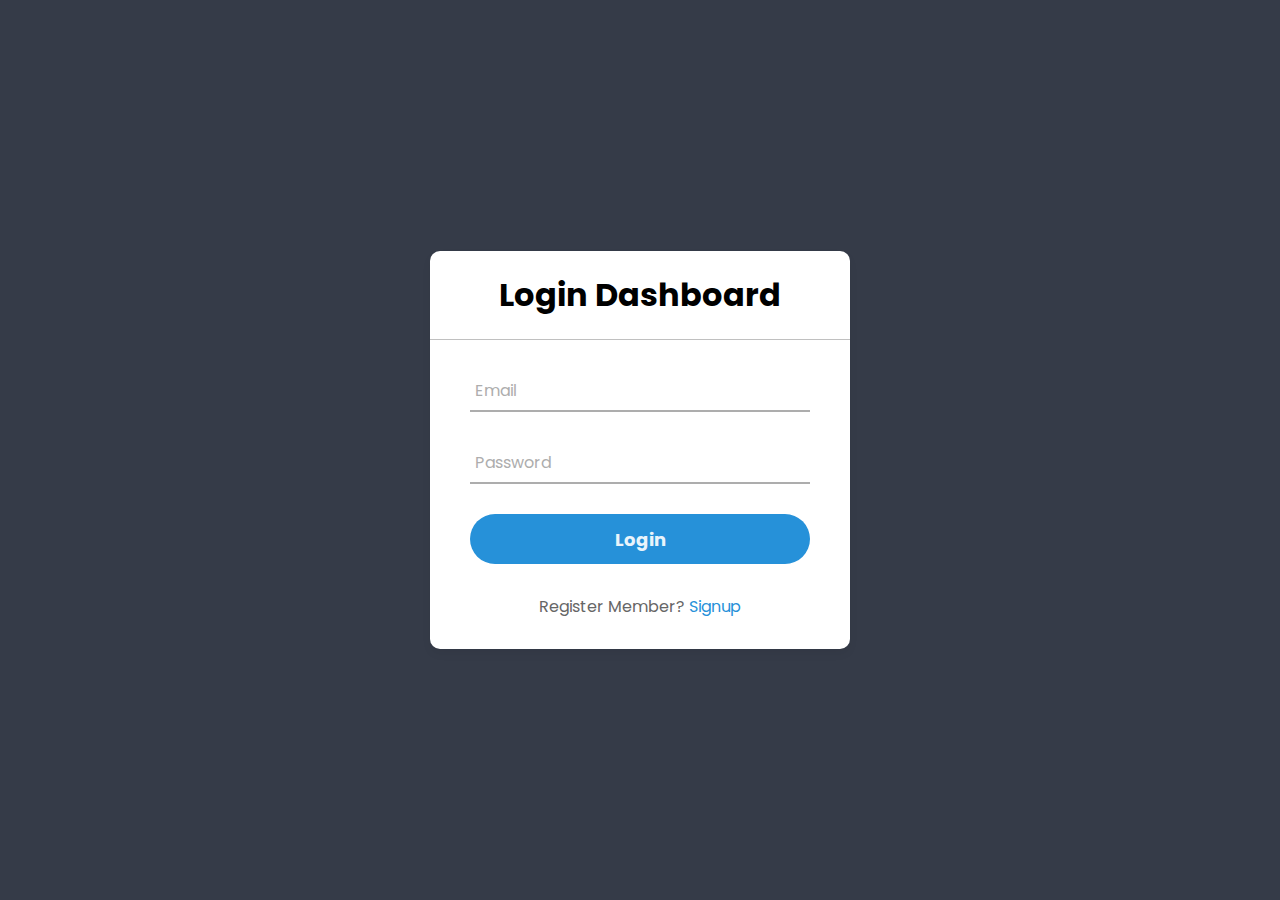
<file: index.html>
<!DOCTYPE html>
<link rel="icon" href="img/logo.png" />
<html lang="en" dir="ltr">
  <head>
    <meta charset="utf-8" />
    <title>Login</title>
    <link rel="stylesheet" href="./css/login.css" />
  </head>

  <body>
    <div class="center">
      <h1>Login Dashboard</h1>
      <form action="login.php" method="POST">
        <div class="txt_field">
          <input type="email" name="email" required />
          <span></span>
          <label>Email</label>
        </div>
        <div class="txt_field">
          <input type="password" name="password" required />
          <span></span>
          <label>Password</label>
        </div>

        <a href="home.php" style="text-decoration: none">
          <button type="submit" name="login" class="button">Login</button>
        </a>

        <div class="signup_link">
          Register Member? <a href="register.html">Signup</a>
        </div>
      </form>
    </div>
  </body>
</html>
</file>
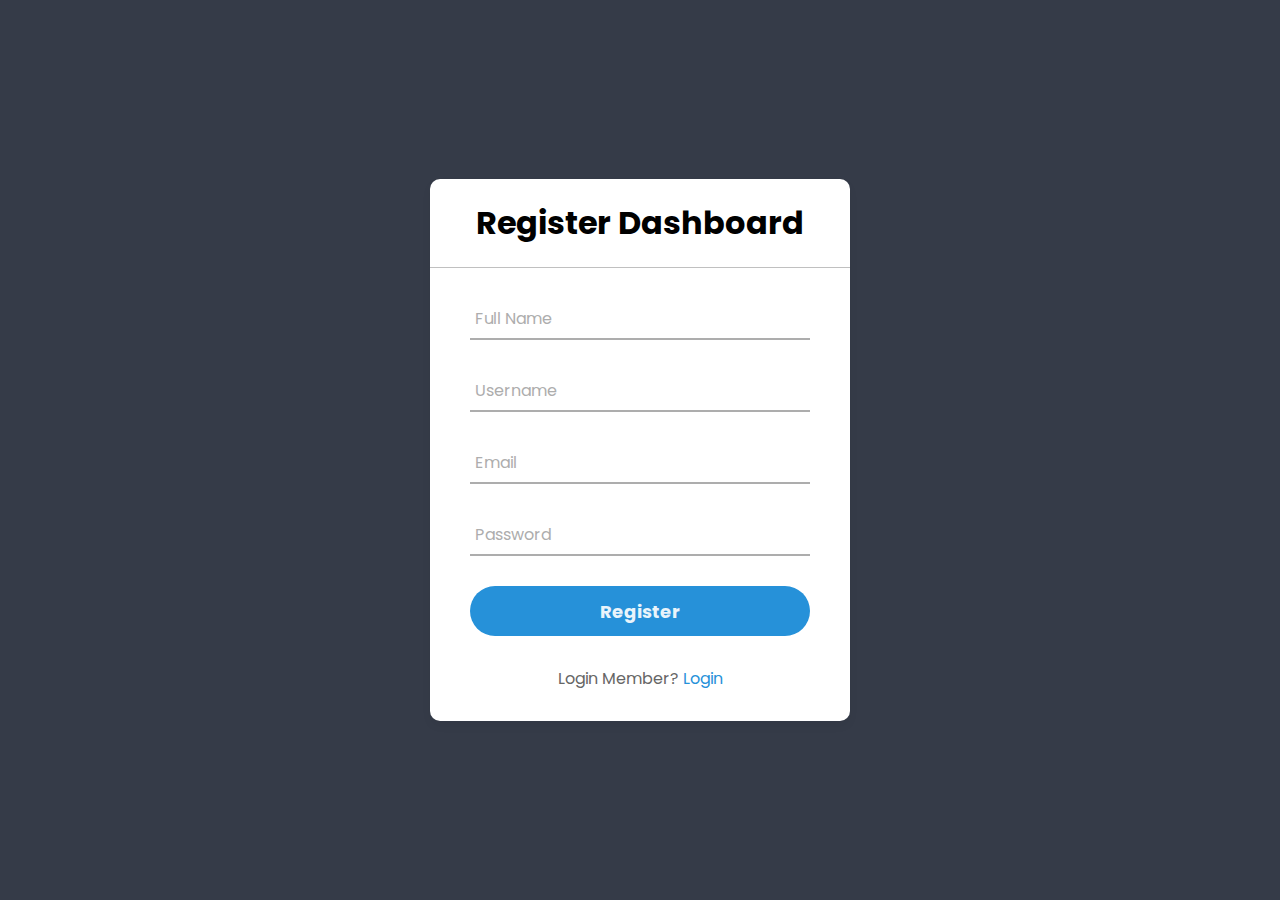
<file: register.html>
<!DOCTYPE html>
<link rel="icon" href="img/logo.png" />
<html lang="en" dir="ltr">
  <head>
    <meta charset="utf-8" />
    <title>SignUp</title>
    <link rel="stylesheet" href="./css/login.css" />
  </head>

  <body>
    <div class="center">
      <h1>Register Dashboard</h1>
      <form action="register.php" method="post">
        <div class="txt_field">
          <input type="text" name="fullname" required />
          <span></span>
          <label>Full Name</label>
        </div>
        <div class="txt_field">
          <input type="text" name="username" required />
          <span></span>
          <label>Username</label>
        </div>
        <div class="txt_field">
          <input type="email" name="email" required />
          <span></span>
          <label>Email</label>
        </div>
        <div class="txt_field">
          <input type="password" name="password" required />
          <span></span>
          <label>Password</label>
        </div>
        <a href="index.html" style="text-decoration: none">
          <button type="submit" name="register" class="button">Register</button>
        </a>

        <div class="signup_link">
          Login Member? <a href="index.html">Login</a>
        </div>
      </form>
    </div>
  </body>
</html>
</file>
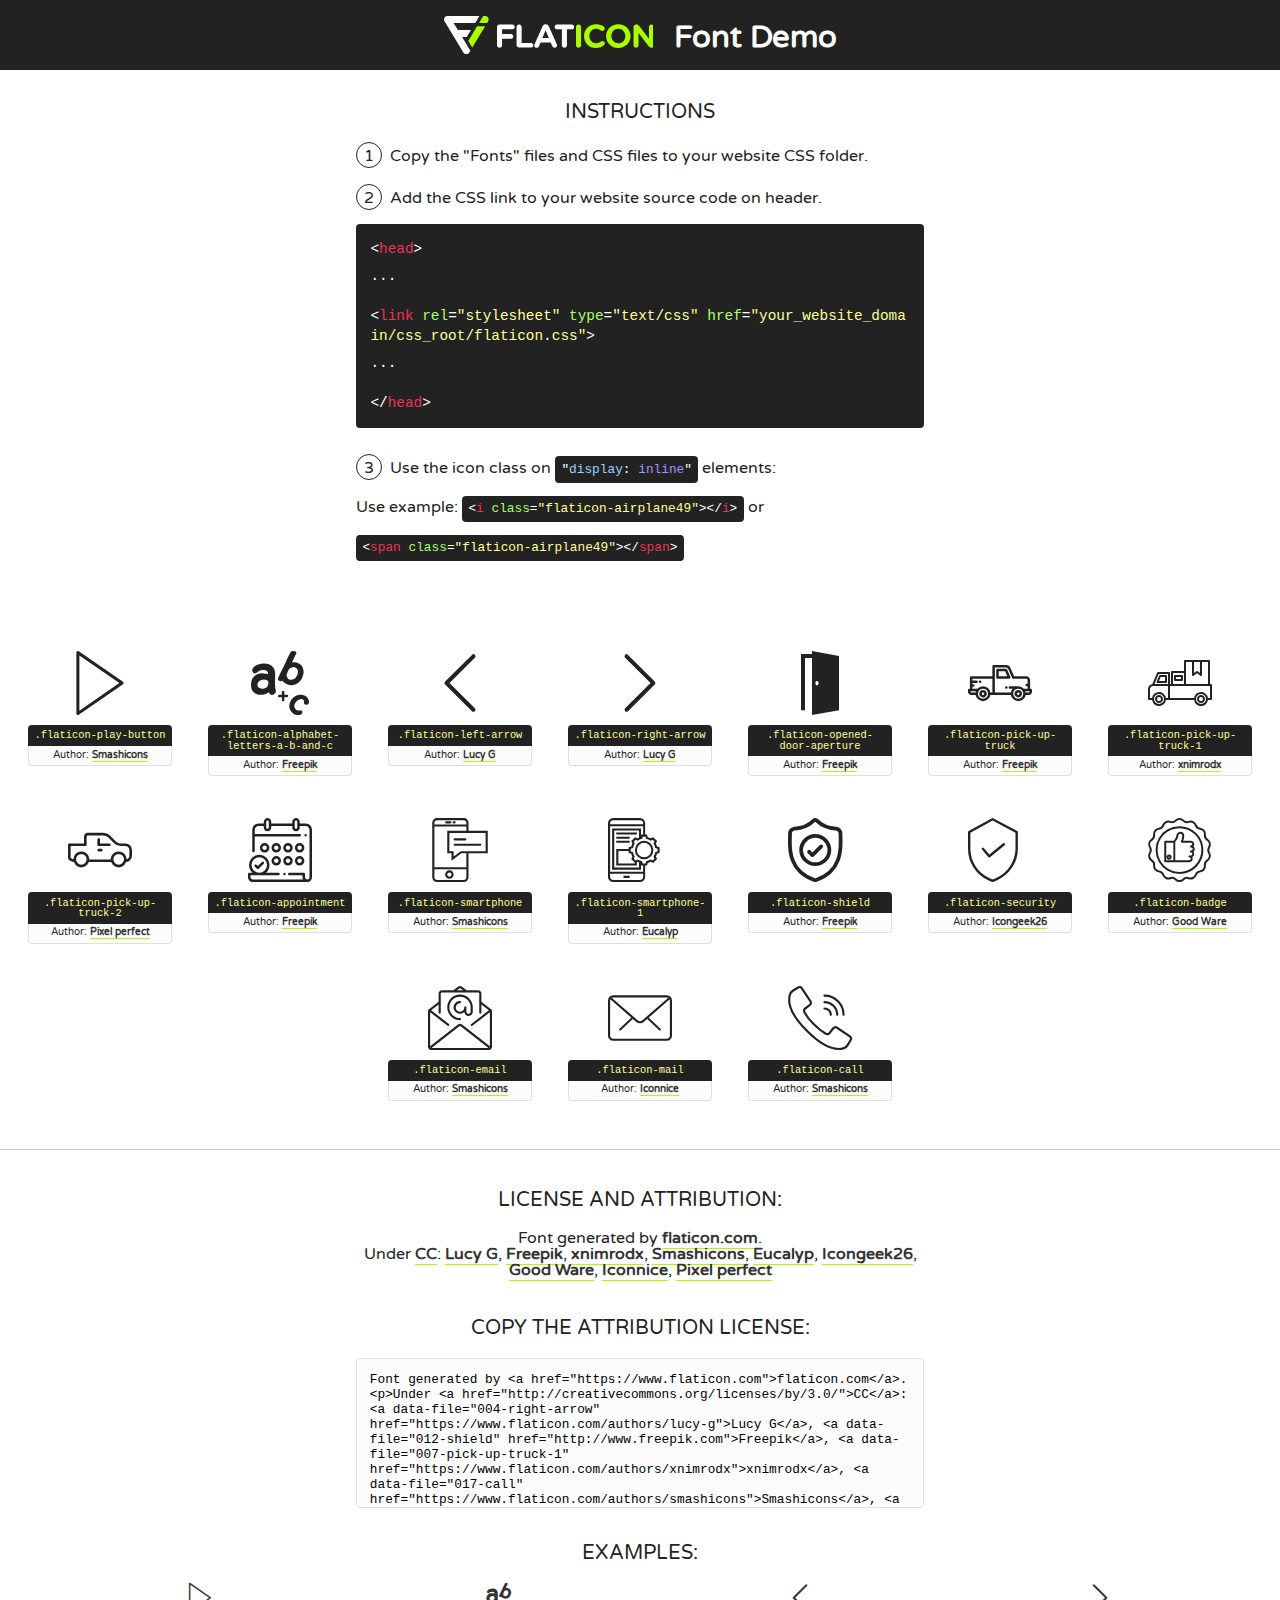
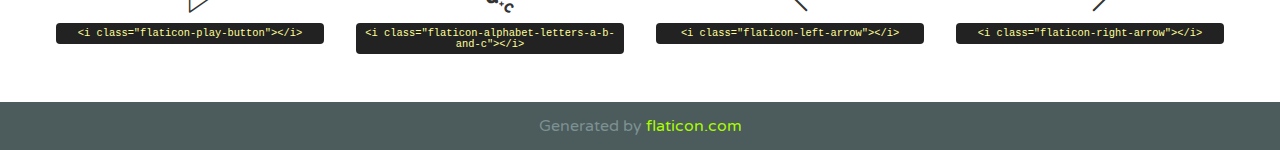
<file: font/flaticon.html>
<!DOCTYPE html>
<!--
  Flaticon icon font: Flaticon
  Creation date: 10/05/2019 07:39
-->
<html>
<!DOCTYPE html>
<html>

<head>
    <title>Flaticon WebFont</title>
    <link href="http://fonts.googleapis.com/css?family=Varela+Round" rel="stylesheet" type="text/css" />
    <link rel="stylesheet" type="text/css" href="flaticon.css">
    <meta charset="UTF-8">
    <style>
    html, body, div, span, applet, object, iframe,
    h1, h2, h3, h4, h5, h6, p, blockquote, pre,
    a, abbr, acronym, address, big, cite, code,
    del, dfn, em, img, ins, kbd, q, s, samp,
    small, strike, strong, sub, sup, tt, var,
    b, u, i, center,
    dl, dt, dd, ol, ul, li,
    fieldset, form, label, legend,
    table, caption, tbody, tfoot, thead, tr, th, td,
    article, aside, canvas, details, embed, 
    figure, figcaption, footer, header, hgroup, 
    menu, nav, output, ruby, section, summary,
    time, mark, audio, video {
        margin: 0;
        padding: 0;
        border: 0;
        font-size: 100%;
        font: inherit;
        vertical-align: baseline;
    }
    /* HTML5 display-role reset for older browsers */
    article, aside, details, figcaption, figure, 
    footer, header, hgroup, menu, nav, section {
        display: block;
    }
    body {
        line-height: 1;
    }
    ol, ul {
        list-style: none;
    }
    blockquote, q {
        quotes: none;
    }
    blockquote:before, blockquote:after,
    q:before, q:after {
        content: '';
        content: none;
    }
    table {
        border-collapse: collapse;
        border-spacing: 0;
    }
    body {
        font-family: 'Varela Round', Helvetica, Arial, sans-serif;
        font-size: 16px;
        color: #222;
    }
    a {
        color: #333;
        border-bottom: 1px solid #a9fd00;
        font-weight: bold;
        text-decoration: none;
    }
    * {
        -moz-box-sizing: border-box;
        -webkit-box-sizing: border-box;
        box-sizing: border-box;
        margin: 0;
        padding: 0;
    }
    [class^="flaticon-"]:before, [class*=" flaticon-"]:before, [class^="flaticon-"]:after, [class*=" flaticon-"]:after {
        font-family: Flaticon;
        font-size: 30px;
        font-style: normal;
        margin-left: 20px;
        color: #333;
    }
    .wrapper {
        max-width: 600px;
        margin: auto;
        padding: 0 1em;
    }
    .title {
        font-size: 1.25em;
        text-align: center;
        margin-bottom: 1em;
        text-transform: uppercase;
    }
    header {
        text-align: center;
        background-color: #222;
        color: #fff;
        padding: 1em;
    }
    header .logo {
        width: 210px;
        height: 38px;
        display: inline-block;
        vertical-align: middle;
        margin-right: 1em;
        border: none;
    }
    header strong {
        font-size: 1.95em;
        font-weight: bold;
        vertical-align: middle;
        margin-top: 5px;
        display: inline-block;
    }
    .demo {
        margin: 2em auto;
        line-height: 1.25em;
    }
    .demo ul li {
        margin-bottom: 1em;
    }
    .demo ul li .num {
        color: #222;
        border-radius: 20px;
        display: inline-block;
        width: 26px;
        padding: 3px;
        height: 26px;
        text-align: center;
        margin-right: 0.5em;
        border: 1px solid #222;
    }
    .demo ul li code {
        background-color: #222;
        border-radius: 4px;
        padding: 0.25em 0.5em;
        display: inline-block;
        color: #fff;
        font-family: Consolas,Monaco,Lucida Console,Liberation Mono,DejaVu Sans Mono,Bitstream Vera Sans Mono,Courier New, monospace;
        font-weight: lighter;
        margin-top: 1em;
        font-size: 0.8em;
        word-break: break-all;
    }
    .demo ul li code.big {
        padding: 1em;
        font-size: 0.9em;
    }
    .demo ul li code .red {
        color: #EF3159;
    }
    .demo ul li code .green {
        color: #ACFF65;
    }
    .demo ul li code .yellow {
        color: #FFFF99;
    }
    .demo ul li code .blue {
        color: #99D3FF;
    }
    .demo ul li code .purple {
        color: #A295FF;
    }
    .demo ul li code .dots {
        margin-top: 0.5em;
        display: block;
    }
    #glyphs {
        border-bottom: 1px solid #ccc;
        padding: 2em 0;
        text-align: center;
    }
    .glyph {
        display: inline-block;
        width: 9em;
        margin: 1em;
        text-align: center;
        vertical-align: top;
        background: #FFF;
    }
    .glyph .glyph-icon {
        padding: 10px;
        display: block;
        font-family:"Flaticon";
        font-size: 64px;
        line-height: 1;
    }
    .glyph .glyph-icon:before {
        font-size: 64px;
        color: #222;
        margin-left: 0;
    }
    .class-name {
        font-size: 0.65em;
        background-color: #222;
        color: #fff;
        border-radius: 4px 4px 0 0;
        padding: 0.5em;
        color: #FFFF99;
        font-family: Consolas,Monaco,Lucida Console,Liberation Mono,DejaVu Sans Mono,Bitstream Vera Sans Mono,Courier New, monospace;
    }
    .author-name {
        font-size: 0.6em;
        background-color: #fcfcfd;
        border: 1px solid #DEDEE4;
        border-top: 0;
        border-radius: 0 0 4px 4px;
        padding: 0.5em;
    }
    .class-name:last-child {
        font-size: 10px;
        color:#888;
    }
    .class-name:last-child a {
        font-size: 10px;
        color:#555;
    }
    .class-name:last-child a:hover {
        color:#a9fd00;
    }
    .glyph > input {
        display: block;
        width: 100px;
        margin: 5px auto;
        text-align: center;
        font-size: 12px;
        cursor: text;
    }
    .glyph > input.icon-input {
        font-family:"Flaticon";
        font-size: 16px;
        margin-bottom: 10px;
    }
    .attribution .title {
        margin-top: 2em;
    }
    .attribution textarea {
        background-color: #fcfcfd;
        padding: 1em;
        border: none;
        box-shadow: none;
        border: 1px solid #DEDEE4;
        border-radius: 4px;
        resize: none;
        width: 100%;
        height: 150px;
        font-size: 0.8em;
        font-family: Consolas,Monaco,Lucida Console,Liberation Mono,DejaVu Sans Mono,Bitstream Vera Sans Mono,Courier New, monospace;
        -webkit-appearance: none;
    }
    .iconsuse {
        margin: 2em auto;
        text-align: center;
        max-width: 1200px;
    }
    .iconsuse:after {
        content: '';
        display: table;
        clear: both;
    }
    .iconsuse .image {
        float: left;
        width: 25%;
        padding: 0 1em;
    }
    .iconsuse .image p {
        margin-bottom: 1em;
    }
    .iconsuse .image span {
        display: block;
        font-size: 0.65em;
        background-color: #222;
        color: #fff;
        border-radius: 4px;
        padding: 0.5em;
        color: #FFFF99;
        margin-top: 1em;
        font-family: Consolas,Monaco,Lucida Console,Liberation Mono,DejaVu Sans Mono,Bitstream Vera Sans Mono,Courier New, monospace;
    }
    #footer {
        text-align: center;
        background-color: #4C5B5C;
        color: #7c9192;
        padding: 1em;
    }
    #footer a {
        border: none;
        color: #a9fd00;
        font-weight: normal;
    }
    @media (max-width: 960px) {
        .iconsuse .image {
            width: 50%;
        }
    }
    @media (max-width: 560px) {
        .iconsuse .image {
            width: 100%;
        }
    }
    </style>
</head>

<body class="characters-off">

    <header>
        <a href="https://www.flaticon.com" target="_blank" class="logo">
            <svg version="1.1" xmlns="http://www.w3.org/2000/svg" xmlns:xlink="http://www.w3.org/1999/xlink" xmlns:a="http://ns.adobe.com/AdobeSVGViewerExtensions/3.0/" viewBox="0 0 560.875 102.036" enable-background="new 0 0 560.875 102.036" xml:space="preserve">
                <defs>
                </defs>
                <g>
                    <g class="letters">
                        <path fill="#ffffff" d="M141.596,29.675c0-3.777,2.985-6.767,6.764-6.767h34.438c3.426,0,6.15,2.728,6.15,6.15
                        c0,3.43-2.724,6.149-6.15,6.149h-27.674v13.091h23.719c3.429,0,6.151,2.724,6.151,6.15c0,3.43-2.723,6.149-6.151,6.149h-23.719
                        v17.574c0,3.773-2.986,6.761-6.764,6.761c-3.779,0-6.764-2.989-6.764-6.761V29.675z"></path>
                        <path fill="#ffffff" d="M193.844,29.149c0-3.781,2.985-6.767,6.764-6.767c3.776,0,6.763,2.985,6.763,6.767v42.957h25.039
                        c3.426,0,6.149,2.726,6.149,6.153c0,3.425-2.723,6.15-6.149,6.15h-31.802c-3.779,0-6.764-2.986-6.764-6.768V29.149z"></path>
                        <path fill="#ffffff" d="M241.891,75.71l21.438-48.407c1.492-3.341,4.215-5.357,7.906-5.357h0.792
                        c3.686,0,6.323,2.017,7.815,5.357l21.439,48.407c0.436,0.967,0.701,1.845,0.701,2.723c0,3.602-2.809,6.501-6.414,6.501
                        c-3.161,0-5.269-1.845-6.499-4.655l-4.132-9.661h-27.059l-4.301,10.102c-1.144,2.631-3.426,4.214-6.237,4.214
                        c-3.517,0-6.24-2.81-6.24-6.325C241.1,77.64,241.451,76.677,241.891,75.71z M279.932,58.666l-8.521-20.297l-8.526,20.297H279.932
                        z"></path>
                        <path fill="#ffffff" d="M314.864,35.387H301.86c-3.429,0-6.239-2.813-6.239-6.238c0-3.429,2.811-6.24,6.239-6.24h39.533
                        c3.426,0,6.237,2.811,6.237,6.24c0,3.425-2.811,6.238-6.237,6.238h-13.001v42.785c0,3.773-2.99,6.761-6.764,6.761
                        c-3.779,0-6.764-2.989-6.764-6.761V35.387z"></path>
                        <path fill="#A9FD00" d="M352.615,29.149c0-3.781,2.985-6.767,6.767-6.767c3.774,0,6.761,2.985,6.761,6.767v49.024
                        c0,3.773-2.987,6.761-6.761,6.761c-3.781,0-6.767-2.989-6.767-6.761V29.149z"></path>
                        <path fill="#A9FD00" d="M374.132,53.836v-0.179c0-17.481,13.178-31.801,32.065-31.801c9.22,0,15.459,2.458,20.557,6.238
                        c1.402,1.054,2.637,2.985,2.637,5.357c0,3.692-2.985,6.59-6.681,6.59c-1.845,0-3.071-0.702-4.044-1.319
                        c-3.776-2.813-7.729-4.393-12.562-4.393c-10.364,0-17.831,8.611-17.831,19.154v0.173c0,10.542,7.291,19.329,17.831,19.329
                        c5.715,0,9.492-1.756,13.359-4.834c1.049-0.874,2.458-1.491,4.039-1.491c3.429,0,6.325,2.813,6.325,6.236
                        c0,2.106-1.056,3.78-2.282,4.834c-5.539,4.834-12.036,7.733-21.878,7.733C387.572,85.464,374.132,71.493,374.132,53.836z"></path>
                        <path fill="#A9FD00" d="M433.009,53.836v-0.179c0-17.481,13.79-31.801,32.766-31.801c18.981,0,32.592,14.143,32.592,31.628v0.173
                        c0,17.483-13.785,31.807-32.769,31.807C446.625,85.464,433.009,71.32,433.009,53.836z M484.224,53.836v-0.179
                        c0-10.539-7.725-19.326-18.626-19.326c-10.893,0-18.449,8.611-18.449,19.154v0.173c0,10.542,7.73,19.329,18.626,19.329
                        C476.676,72.986,484.224,64.378,484.224,53.836z"></path>
                        <path fill="#A9FD00" d="M506.233,29.321c0-3.774,2.99-6.763,6.767-6.763h1.401c3.252,0,5.183,1.583,7.029,3.953l26.093,34.265
                        V29.059c0-3.692,2.99-6.677,6.681-6.677c3.683,0,6.671,2.985,6.671,6.677v48.934c0,3.78-2.987,6.765-6.764,6.765h-0.436
                        c-3.257,0-5.188-1.581-7.034-3.953l-27.056-35.492v32.944c0,3.687-2.985,6.676-6.678,6.676c-3.683,0-6.673-2.989-6.673-6.676
                        V29.321z"></path>
                    </g>
                    <g class="insignia">
                        <path fill="#ffffff" d="M48.372,56.137h12.517l11.156-18.537H37.186L25.688,18.539h57.825L94.668,0H9.271
                        C5.925,0,2.842,1.801,1.198,4.716c-1.644,2.907-1.593,6.482,0.134,9.343l50.38,83.501c1.678,2.781,4.689,4.476,7.938,4.476
                        c3.246,0,6.257-1.695,7.935-4.476l2.898-4.804L48.372,56.137z"></path>
                        <g class="i">
                            <path fill="#A9FD00" d="M93.575,18.539h0.031v0.004l21.652,0.004l2.705-4.488c1.727-2.861,1.778-6.436,0.133-9.343
                            C116.454,1.801,113.371,0,110.026,0h-5.294L93.575,18.539z"></path>
                            <polygon fill="#A9FD00" points="88.291,27.356 64.725,66.486 75.519,84.404 109.942,27.356"></polygon>
                        </g>
                    </g>
                </g>
            </svg>
        </a>
        <strong>Font Demo</strong>
    </header>


    <section class="demo wrapper">

        <p class="title">Instructions</p>

        <ul>
            <li>
                <span class="num">1</span>Copy the "Fonts" files and CSS files to your website CSS folder.
            </li>
            <li>
                <span class="num">2</span>Add the CSS link to your website source code on header.
                <code class="big">
                    &lt;<span class="red">head</span>&gt;
                    <br/><span class="dots">...</span>
                    <br/>&lt;<span class="red">link</span> <span class="green">rel</span>=<span class="yellow">"stylesheet"</span> <span class="green">type</span>=<span class="yellow">"text/css"</span> <span class="green">href</span>=<span class="yellow">"your_website_domain/css_root/flaticon.css"</span>&gt;
                    <br/><span class="dots">...</span>
                    <br/>&lt;/<span class="red">head</span>&gt;
                </code>
            </li>

            <li>
                <p>
                    <span class="num">3</span>Use the icon class on <code>"<span class="blue">display</span>:<span class="purple"> inline</span>"</code> elements:
                    <br />
                    Use example: <code>&lt;<span class="red">i</span> <span class="green">class</span>=<span class="yellow">&quot;flaticon-airplane49&quot;</span>&gt;&lt;/<span class="red">i</span>&gt;</code> or <code>&lt;<span class="red">span</span> <span class="green">class</span>=<span class="yellow">&quot;flaticon-airplane49&quot;</span>&gt;&lt;/<span class="red">span</span>&gt;</code>
            </li>
        </ul>

    </section>




   <section id="glyphs">          
    
      
        <div class="glyph"><div class="glyph-icon flaticon-play-button"></div>
            <div class="class-name">.flaticon-play-button</div>
            <div class="author-name">Author: <a data-file="001-play-button" href="https://www.flaticon.com/authors/smashicons">Smashicons</a> </div> 
        </div>        
        
        <div class="glyph"><div class="glyph-icon flaticon-alphabet-letters-a-b-and-c"></div>
            <div class="class-name">.flaticon-alphabet-letters-a-b-and-c</div>
            <div class="author-name">Author: <a data-file="002-alphabet-letters-a-b-and-c" href="http://www.freepik.com">Freepik</a> </div> 
        </div>        
        
        <div class="glyph"><div class="glyph-icon flaticon-left-arrow"></div>
            <div class="class-name">.flaticon-left-arrow</div>
            <div class="author-name">Author: <a data-file="003-left-arrow" href="https://www.flaticon.com/authors/lucy-g">Lucy G</a> </div> 
        </div>        
        
        <div class="glyph"><div class="glyph-icon flaticon-right-arrow"></div>
            <div class="class-name">.flaticon-right-arrow</div>
            <div class="author-name">Author: <a data-file="004-right-arrow" href="https://www.flaticon.com/authors/lucy-g">Lucy G</a> </div> 
        </div>        
        
        <div class="glyph"><div class="glyph-icon flaticon-opened-door-aperture"></div>
            <div class="class-name">.flaticon-opened-door-aperture</div>
            <div class="author-name">Author: <a data-file="005-opened-door-aperture" href="http://www.freepik.com">Freepik</a> </div> 
        </div>        
        
        <div class="glyph"><div class="glyph-icon flaticon-pick-up-truck"></div>
            <div class="class-name">.flaticon-pick-up-truck</div>
            <div class="author-name">Author: <a data-file="006-pick-up-truck" href="http://www.freepik.com">Freepik</a> </div> 
        </div>        
        
        <div class="glyph"><div class="glyph-icon flaticon-pick-up-truck-1"></div>
            <div class="class-name">.flaticon-pick-up-truck-1</div>
            <div class="author-name">Author: <a data-file="007-pick-up-truck-1" href="https://www.flaticon.com/authors/xnimrodx">xnimrodx</a> </div> 
        </div>        
        
        <div class="glyph"><div class="glyph-icon flaticon-pick-up-truck-2"></div>
            <div class="class-name">.flaticon-pick-up-truck-2</div>
            <div class="author-name">Author: <a data-file="008-pick-up-truck-2" href="https://www.flaticon.com/authors/pixel-perfect">Pixel perfect</a> </div> 
        </div>        
        
        <div class="glyph"><div class="glyph-icon flaticon-appointment"></div>
            <div class="class-name">.flaticon-appointment</div>
            <div class="author-name">Author: <a data-file="009-appointment" href="http://www.freepik.com">Freepik</a> </div> 
        </div>        
        
        <div class="glyph"><div class="glyph-icon flaticon-smartphone"></div>
            <div class="class-name">.flaticon-smartphone</div>
            <div class="author-name">Author: <a data-file="010-smartphone" href="https://www.flaticon.com/authors/smashicons">Smashicons</a> </div> 
        </div>        
        
        <div class="glyph"><div class="glyph-icon flaticon-smartphone-1"></div>
            <div class="class-name">.flaticon-smartphone-1</div>
            <div class="author-name">Author: <a data-file="011-smartphone-1" href="https://www.flaticon.com/authors/eucalyp">Eucalyp</a> </div> 
        </div>        
        
        <div class="glyph"><div class="glyph-icon flaticon-shield"></div>
            <div class="class-name">.flaticon-shield</div>
            <div class="author-name">Author: <a data-file="012-shield" href="http://www.freepik.com">Freepik</a> </div> 
        </div>        
        
        <div class="glyph"><div class="glyph-icon flaticon-security"></div>
            <div class="class-name">.flaticon-security</div>
            <div class="author-name">Author: <a data-file="013-security" href="https://www.flaticon.com/authors/icongeek26">Icongeek26</a> </div> 
        </div>        
        
        <div class="glyph"><div class="glyph-icon flaticon-badge"></div>
            <div class="class-name">.flaticon-badge</div>
            <div class="author-name">Author: <a data-file="014-badge" href="https://www.flaticon.com/authors/good-ware">Good Ware</a> </div> 
        </div>        
        
        <div class="glyph"><div class="glyph-icon flaticon-email"></div>
            <div class="class-name">.flaticon-email</div>
            <div class="author-name">Author: <a data-file="015-email" href="https://www.flaticon.com/authors/smashicons">Smashicons</a> </div> 
        </div>        
        
        <div class="glyph"><div class="glyph-icon flaticon-mail"></div>
            <div class="class-name">.flaticon-mail</div>
            <div class="author-name">Author: <a data-file="016-mail" href="https://www.flaticon.com/authors/iconnice">Iconnice</a> </div> 
        </div>        
        
        <div class="glyph"><div class="glyph-icon flaticon-call"></div>
            <div class="class-name">.flaticon-call</div>
            <div class="author-name">Author: <a data-file="017-call" href="https://www.flaticon.com/authors/smashicons">Smashicons</a> </div> 
        </div>        
        

    </section>



    <section class="attribution wrapper"   style="text-align:center;">

      <div class="title">License and attribution:</div><div class="attrDiv">Font generated by <a href="https://www.flaticon.com">flaticon.com</a>. <div><p>Under <a href="http://creativecommons.org/licenses/by/3.0/">CC</a>: <a data-file="004-right-arrow" href="https://www.flaticon.com/authors/lucy-g">Lucy G</a>, <a data-file="012-shield" href="http://www.freepik.com">Freepik</a>, <a data-file="007-pick-up-truck-1" href="https://www.flaticon.com/authors/xnimrodx">xnimrodx</a>, <a data-file="017-call" href="https://www.flaticon.com/authors/smashicons">Smashicons</a>, <a data-file="011-smartphone-1" href="https://www.flaticon.com/authors/eucalyp">Eucalyp</a>, <a data-file="013-security" href="https://www.flaticon.com/authors/icongeek26">Icongeek26</a>, <a data-file="014-badge" href="https://www.flaticon.com/authors/good-ware">Good Ware</a>, <a data-file="016-mail" href="https://www.flaticon.com/authors/iconnice">Iconnice</a>, <a data-file="008-pick-up-truck-2" href="https://www.flaticon.com/authors/pixel-perfect">Pixel perfect</a></p>  </div>
      </div>
      <div class="title">Copy the Attribution License:</div>

    <textarea onclick="this.focus();this.select();">Font generated by &lt;a href=&quot;https://www.flaticon.com&quot;&gt;flaticon.com&lt;/a&gt;. <p>Under <a href="http://creativecommons.org/licenses/by/3.0/">CC</a>: <a data-file="004-right-arrow" href="https://www.flaticon.com/authors/lucy-g">Lucy G</a>, <a data-file="012-shield" href="http://www.freepik.com">Freepik</a>, <a data-file="007-pick-up-truck-1" href="https://www.flaticon.com/authors/xnimrodx">xnimrodx</a>, <a data-file="017-call" href="https://www.flaticon.com/authors/smashicons">Smashicons</a>, <a data-file="011-smartphone-1" href="https://www.flaticon.com/authors/eucalyp">Eucalyp</a>, <a data-file="013-security" href="https://www.flaticon.com/authors/icongeek26">Icongeek26</a>, <a data-file="014-badge" href="https://www.flaticon.com/authors/good-ware">Good Ware</a>, <a data-file="016-mail" href="https://www.flaticon.com/authors/iconnice">Iconnice</a>, <a data-file="008-pick-up-truck-2" href="https://www.flaticon.com/authors/pixel-perfect">Pixel perfect</a></p>  
     </textarea>

    </section>

    <section class="iconsuse">

          <div class="title">Examples:</div>            
             
            <div class="image">
                <p>
                    <i class="glyph-icon flaticon-play-button"></i> 
                    <span>&lt;i class=&quot;flaticon-play-button&quot;&gt;&lt;/i&gt;</span>
                </p>
            </div>
            
            <div class="image">
                <p>
                    <i class="glyph-icon flaticon-alphabet-letters-a-b-and-c"></i> 
                    <span>&lt;i class=&quot;flaticon-alphabet-letters-a-b-and-c&quot;&gt;&lt;/i&gt;</span>
                </p>
            </div>
            
            <div class="image">
                <p>
                    <i class="glyph-icon flaticon-left-arrow"></i> 
                    <span>&lt;i class=&quot;flaticon-left-arrow&quot;&gt;&lt;/i&gt;</span>
                </p>
            </div>
            
            <div class="image">
                <p>
                    <i class="glyph-icon flaticon-right-arrow"></i> 
                    <span>&lt;i class=&quot;flaticon-right-arrow&quot;&gt;&lt;/i&gt;</span>
                </p>
            </div>
                       
        </div>
                            
    </section>

<div id="footer">
    <div>Generated by <a href="https://www.flaticon.com">flaticon.com</a>
    </div>
</div>



</body>
</html>
</file>
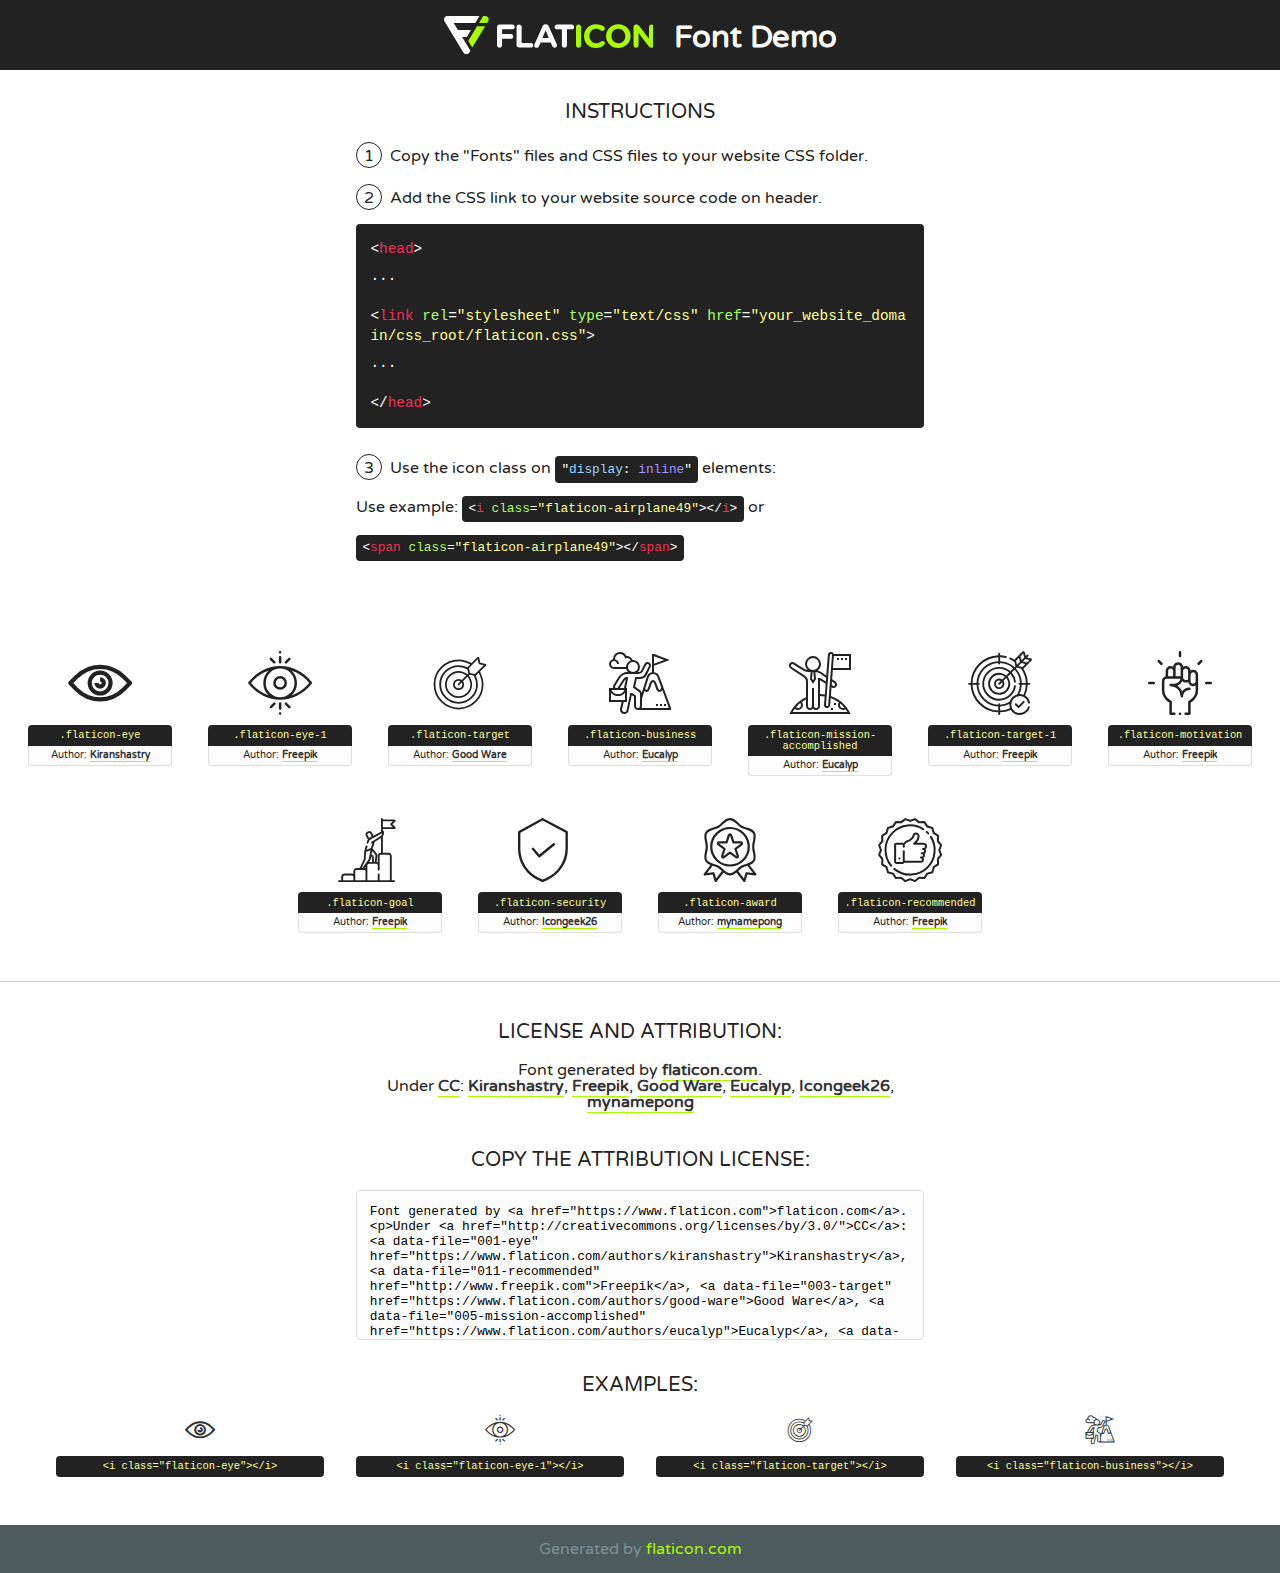
<file: font/font/flaticon.html>
<!DOCTYPE html>
<!--
  Flaticon icon font: Flaticon
  Creation date: 08/02/2020 15:13
-->
<html>
<!DOCTYPE html>
<html>

<head>
    <title>Flaticon WebFont</title>
    <link href="http://fonts.googleapis.com/css?family=Varela+Round" rel="stylesheet" type="text/css" />
    <link rel="stylesheet" type="text/css" href="flaticon.css">
    <meta charset="UTF-8">
    <style>
    html, body, div, span, applet, object, iframe,
    h1, h2, h3, h4, h5, h6, p, blockquote, pre,
    a, abbr, acronym, address, big, cite, code,
    del, dfn, em, img, ins, kbd, q, s, samp,
    small, strike, strong, sub, sup, tt, var,
    b, u, i, center,
    dl, dt, dd, ol, ul, li,
    fieldset, form, label, legend,
    table, caption, tbody, tfoot, thead, tr, th, td,
    article, aside, canvas, details, embed, 
    figure, figcaption, footer, header, hgroup, 
    menu, nav, output, ruby, section, summary,
    time, mark, audio, video {
        margin: 0;
        padding: 0;
        border: 0;
        font-size: 100%;
        font: inherit;
        vertical-align: baseline;
    }
    /* HTML5 display-role reset for older browsers */
    article, aside, details, figcaption, figure, 
    footer, header, hgroup, menu, nav, section {
        display: block;
    }
    body {
        line-height: 1;
    }
    ol, ul {
        list-style: none;
    }
    blockquote, q {
        quotes: none;
    }
    blockquote:before, blockquote:after,
    q:before, q:after {
        content: '';
        content: none;
    }
    table {
        border-collapse: collapse;
        border-spacing: 0;
    }
    body {
        font-family: 'Varela Round', Helvetica, Arial, sans-serif;
        font-size: 16px;
        color: #222;
    }
    a {
        color: #333;
        border-bottom: 1px solid #a9fd00;
        font-weight: bold;
        text-decoration: none;
    }
    * {
        -moz-box-sizing: border-box;
        -webkit-box-sizing: border-box;
        box-sizing: border-box;
        margin: 0;
        padding: 0;
    }
    [class^="flaticon-"]:before, [class*=" flaticon-"]:before, [class^="flaticon-"]:after, [class*=" flaticon-"]:after {
        font-family: Flaticon;
        font-size: 30px;
        font-style: normal;
        margin-left: 20px;
        color: #333;
    }
    .wrapper {
        max-width: 600px;
        margin: auto;
        padding: 0 1em;
    }
    .title {
        font-size: 1.25em;
        text-align: center;
        margin-bottom: 1em;
        text-transform: uppercase;
    }
    header {
        text-align: center;
        background-color: #222;
        color: #fff;
        padding: 1em;
    }
    header .logo {
        width: 210px;
        height: 38px;
        display: inline-block;
        vertical-align: middle;
        margin-right: 1em;
        border: none;
    }
    header strong {
        font-size: 1.95em;
        font-weight: bold;
        vertical-align: middle;
        margin-top: 5px;
        display: inline-block;
    }
    .demo {
        margin: 2em auto;
        line-height: 1.25em;
    }
    .demo ul li {
        margin-bottom: 1em;
    }
    .demo ul li .num {
        color: #222;
        border-radius: 20px;
        display: inline-block;
        width: 26px;
        padding: 3px;
        height: 26px;
        text-align: center;
        margin-right: 0.5em;
        border: 1px solid #222;
    }
    .demo ul li code {
        background-color: #222;
        border-radius: 4px;
        padding: 0.25em 0.5em;
        display: inline-block;
        color: #fff;
        font-family: Consolas,Monaco,Lucida Console,Liberation Mono,DejaVu Sans Mono,Bitstream Vera Sans Mono,Courier New, monospace;
        font-weight: lighter;
        margin-top: 1em;
        font-size: 0.8em;
        word-break: break-all;
    }
    .demo ul li code.big {
        padding: 1em;
        font-size: 0.9em;
    }
    .demo ul li code .red {
        color: #EF3159;
    }
    .demo ul li code .green {
        color: #ACFF65;
    }
    .demo ul li code .yellow {
        color: #FFFF99;
    }
    .demo ul li code .blue {
        color: #99D3FF;
    }
    .demo ul li code .purple {
        color: #A295FF;
    }
    .demo ul li code .dots {
        margin-top: 0.5em;
        display: block;
    }
    #glyphs {
        border-bottom: 1px solid #ccc;
        padding: 2em 0;
        text-align: center;
    }
    .glyph {
        display: inline-block;
        width: 9em;
        margin: 1em;
        text-align: center;
        vertical-align: top;
        background: #FFF;
    }
    .glyph .glyph-icon {
        padding: 10px;
        display: block;
        font-family:"Flaticon";
        font-size: 64px;
        line-height: 1;
    }
    .glyph .glyph-icon:before {
        font-size: 64px;
        color: #222;
        margin-left: 0;
    }
    .class-name {
        font-size: 0.65em;
        background-color: #222;
        color: #fff;
        border-radius: 4px 4px 0 0;
        padding: 0.5em;
        color: #FFFF99;
        font-family: Consolas,Monaco,Lucida Console,Liberation Mono,DejaVu Sans Mono,Bitstream Vera Sans Mono,Courier New, monospace;
    }
    .author-name {
        font-size: 0.6em;
        background-color: #fcfcfd;
        border: 1px solid #DEDEE4;
        border-top: 0;
        border-radius: 0 0 4px 4px;
        padding: 0.5em;
    }
    .class-name:last-child {
        font-size: 10px;
        color:#888;
    }
    .class-name:last-child a {
        font-size: 10px;
        color:#555;
    }
    .class-name:last-child a:hover {
        color:#a9fd00;
    }
    .glyph > input {
        display: block;
        width: 100px;
        margin: 5px auto;
        text-align: center;
        font-size: 12px;
        cursor: text;
    }
    .glyph > input.icon-input {
        font-family:"Flaticon";
        font-size: 16px;
        margin-bottom: 10px;
    }
    .attribution .title {
        margin-top: 2em;
    }
    .attribution textarea {
        background-color: #fcfcfd;
        padding: 1em;
        border: none;
        box-shadow: none;
        border: 1px solid #DEDEE4;
        border-radius: 4px;
        resize: none;
        width: 100%;
        height: 150px;
        font-size: 0.8em;
        font-family: Consolas,Monaco,Lucida Console,Liberation Mono,DejaVu Sans Mono,Bitstream Vera Sans Mono,Courier New, monospace;
        -webkit-appearance: none;
    }
    .iconsuse {
        margin: 2em auto;
        text-align: center;
        max-width: 1200px;
    }
    .iconsuse:after {
        content: '';
        display: table;
        clear: both;
    }
    .iconsuse .image {
        float: left;
        width: 25%;
        padding: 0 1em;
    }
    .iconsuse .image p {
        margin-bottom: 1em;
    }
    .iconsuse .image span {
        display: block;
        font-size: 0.65em;
        background-color: #222;
        color: #fff;
        border-radius: 4px;
        padding: 0.5em;
        color: #FFFF99;
        margin-top: 1em;
        font-family: Consolas,Monaco,Lucida Console,Liberation Mono,DejaVu Sans Mono,Bitstream Vera Sans Mono,Courier New, monospace;
    }
    #footer {
        text-align: center;
        background-color: #4C5B5C;
        color: #7c9192;
        padding: 1em;
    }
    #footer a {
        border: none;
        color: #a9fd00;
        font-weight: normal;
    }
    @media (max-width: 960px) {
        .iconsuse .image {
            width: 50%;
        }
    }
    @media (max-width: 560px) {
        .iconsuse .image {
            width: 100%;
        }
    }
    </style>
</head>

<body class="characters-off">

    <header>
        <a href="https://www.flaticon.com" target="_blank" class="logo">
            <svg version="1.1" xmlns="http://www.w3.org/2000/svg" xmlns:xlink="http://www.w3.org/1999/xlink" xmlns:a="http://ns.adobe.com/AdobeSVGViewerExtensions/3.0/" viewBox="0 0 560.875 102.036" enable-background="new 0 0 560.875 102.036" xml:space="preserve">
                <defs>
                </defs>
                <g>
                    <g class="letters">
                        <path fill="#ffffff" d="M141.596,29.675c0-3.777,2.985-6.767,6.764-6.767h34.438c3.426,0,6.15,2.728,6.15,6.15
                        c0,3.43-2.724,6.149-6.15,6.149h-27.674v13.091h23.719c3.429,0,6.151,2.724,6.151,6.15c0,3.43-2.723,6.149-6.151,6.149h-23.719
                        v17.574c0,3.773-2.986,6.761-6.764,6.761c-3.779,0-6.764-2.989-6.764-6.761V29.675z"></path>
                        <path fill="#ffffff" d="M193.844,29.149c0-3.781,2.985-6.767,6.764-6.767c3.776,0,6.763,2.985,6.763,6.767v42.957h25.039
                        c3.426,0,6.149,2.726,6.149,6.153c0,3.425-2.723,6.15-6.149,6.15h-31.802c-3.779,0-6.764-2.986-6.764-6.768V29.149z"></path>
                        <path fill="#ffffff" d="M241.891,75.71l21.438-48.407c1.492-3.341,4.215-5.357,7.906-5.357h0.792
                        c3.686,0,6.323,2.017,7.815,5.357l21.439,48.407c0.436,0.967,0.701,1.845,0.701,2.723c0,3.602-2.809,6.501-6.414,6.501
                        c-3.161,0-5.269-1.845-6.499-4.655l-4.132-9.661h-27.059l-4.301,10.102c-1.144,2.631-3.426,4.214-6.237,4.214
                        c-3.517,0-6.24-2.81-6.24-6.325C241.1,77.64,241.451,76.677,241.891,75.71z M279.932,58.666l-8.521-20.297l-8.526,20.297H279.932
                        z"></path>
                        <path fill="#ffffff" d="M314.864,35.387H301.86c-3.429,0-6.239-2.813-6.239-6.238c0-3.429,2.811-6.24,6.239-6.24h39.533
                        c3.426,0,6.237,2.811,6.237,6.24c0,3.425-2.811,6.238-6.237,6.238h-13.001v42.785c0,3.773-2.99,6.761-6.764,6.761
                        c-3.779,0-6.764-2.989-6.764-6.761V35.387z"></path>
                        <path fill="#A9FD00" d="M352.615,29.149c0-3.781,2.985-6.767,6.767-6.767c3.774,0,6.761,2.985,6.761,6.767v49.024
                        c0,3.773-2.987,6.761-6.761,6.761c-3.781,0-6.767-2.989-6.767-6.761V29.149z"></path>
                        <path fill="#A9FD00" d="M374.132,53.836v-0.179c0-17.481,13.178-31.801,32.065-31.801c9.22,0,15.459,2.458,20.557,6.238
                        c1.402,1.054,2.637,2.985,2.637,5.357c0,3.692-2.985,6.59-6.681,6.59c-1.845,0-3.071-0.702-4.044-1.319
                        c-3.776-2.813-7.729-4.393-12.562-4.393c-10.364,0-17.831,8.611-17.831,19.154v0.173c0,10.542,7.291,19.329,17.831,19.329
                        c5.715,0,9.492-1.756,13.359-4.834c1.049-0.874,2.458-1.491,4.039-1.491c3.429,0,6.325,2.813,6.325,6.236
                        c0,2.106-1.056,3.78-2.282,4.834c-5.539,4.834-12.036,7.733-21.878,7.733C387.572,85.464,374.132,71.493,374.132,53.836z"></path>
                        <path fill="#A9FD00" d="M433.009,53.836v-0.179c0-17.481,13.79-31.801,32.766-31.801c18.981,0,32.592,14.143,32.592,31.628v0.173
                        c0,17.483-13.785,31.807-32.769,31.807C446.625,85.464,433.009,71.32,433.009,53.836z M484.224,53.836v-0.179
                        c0-10.539-7.725-19.326-18.626-19.326c-10.893,0-18.449,8.611-18.449,19.154v0.173c0,10.542,7.73,19.329,18.626,19.329
                        C476.676,72.986,484.224,64.378,484.224,53.836z"></path>
                        <path fill="#A9FD00" d="M506.233,29.321c0-3.774,2.99-6.763,6.767-6.763h1.401c3.252,0,5.183,1.583,7.029,3.953l26.093,34.265
                        V29.059c0-3.692,2.99-6.677,6.681-6.677c3.683,0,6.671,2.985,6.671,6.677v48.934c0,3.78-2.987,6.765-6.764,6.765h-0.436
                        c-3.257,0-5.188-1.581-7.034-3.953l-27.056-35.492v32.944c0,3.687-2.985,6.676-6.678,6.676c-3.683,0-6.673-2.989-6.673-6.676
                        V29.321z"></path>
                    </g>
                    <g class="insignia">
                        <path fill="#ffffff" d="M48.372,56.137h12.517l11.156-18.537H37.186L25.688,18.539h57.825L94.668,0H9.271
                        C5.925,0,2.842,1.801,1.198,4.716c-1.644,2.907-1.593,6.482,0.134,9.343l50.38,83.501c1.678,2.781,4.689,4.476,7.938,4.476
                        c3.246,0,6.257-1.695,7.935-4.476l2.898-4.804L48.372,56.137z"></path>
                        <g class="i">
                            <path fill="#A9FD00" d="M93.575,18.539h0.031v0.004l21.652,0.004l2.705-4.488c1.727-2.861,1.778-6.436,0.133-9.343
                            C116.454,1.801,113.371,0,110.026,0h-5.294L93.575,18.539z"></path>
                            <polygon fill="#A9FD00" points="88.291,27.356 64.725,66.486 75.519,84.404 109.942,27.356"></polygon>
                        </g>
                    </g>
                </g>
            </svg>
        </a>
        <strong>Font Demo</strong>
    </header>


    <section class="demo wrapper">

        <p class="title">Instructions</p>

        <ul>
            <li>
                <span class="num">1</span>Copy the "Fonts" files and CSS files to your website CSS folder.
            </li>
            <li>
                <span class="num">2</span>Add the CSS link to your website source code on header.
                <code class="big">
                    &lt;<span class="red">head</span>&gt;
                    <br/><span class="dots">...</span>
                    <br/>&lt;<span class="red">link</span> <span class="green">rel</span>=<span class="yellow">"stylesheet"</span> <span class="green">type</span>=<span class="yellow">"text/css"</span> <span class="green">href</span>=<span class="yellow">"your_website_domain/css_root/flaticon.css"</span>&gt;
                    <br/><span class="dots">...</span>
                    <br/>&lt;/<span class="red">head</span>&gt;
                </code>
            </li>

            <li>
                <p>
                    <span class="num">3</span>Use the icon class on <code>"<span class="blue">display</span>:<span class="purple"> inline</span>"</code> elements:
                    <br />
                    Use example: <code>&lt;<span class="red">i</span> <span class="green">class</span>=<span class="yellow">&quot;flaticon-airplane49&quot;</span>&gt;&lt;/<span class="red">i</span>&gt;</code> or <code>&lt;<span class="red">span</span> <span class="green">class</span>=<span class="yellow">&quot;flaticon-airplane49&quot;</span>&gt;&lt;/<span class="red">span</span>&gt;</code>
            </li>
        </ul>

    </section>




   <section id="glyphs">          
    
      
        <div class="glyph"><div class="glyph-icon flaticon-eye"></div>
            <div class="class-name">.flaticon-eye</div>
            <div class="author-name">Author: <a data-file="001-eye" href="https://www.flaticon.com/authors/kiranshastry">Kiranshastry</a> </div> 
        </div>        
        
        <div class="glyph"><div class="glyph-icon flaticon-eye-1"></div>
            <div class="class-name">.flaticon-eye-1</div>
            <div class="author-name">Author: <a data-file="002-eye-1" href="http://www.freepik.com">Freepik</a> </div> 
        </div>        
        
        <div class="glyph"><div class="glyph-icon flaticon-target"></div>
            <div class="class-name">.flaticon-target</div>
            <div class="author-name">Author: <a data-file="003-target" href="https://www.flaticon.com/authors/good-ware">Good Ware</a> </div> 
        </div>        
        
        <div class="glyph"><div class="glyph-icon flaticon-business"></div>
            <div class="class-name">.flaticon-business</div>
            <div class="author-name">Author: <a data-file="004-business" href="https://www.flaticon.com/authors/eucalyp">Eucalyp</a> </div> 
        </div>        
        
        <div class="glyph"><div class="glyph-icon flaticon-mission-accomplished"></div>
            <div class="class-name">.flaticon-mission-accomplished</div>
            <div class="author-name">Author: <a data-file="005-mission-accomplished" href="https://www.flaticon.com/authors/eucalyp">Eucalyp</a> </div> 
        </div>        
        
        <div class="glyph"><div class="glyph-icon flaticon-target-1"></div>
            <div class="class-name">.flaticon-target-1</div>
            <div class="author-name">Author: <a data-file="006-target-1" href="http://www.freepik.com">Freepik</a> </div> 
        </div>        
        
        <div class="glyph"><div class="glyph-icon flaticon-motivation"></div>
            <div class="class-name">.flaticon-motivation</div>
            <div class="author-name">Author: <a data-file="007-motivation" href="http://www.freepik.com">Freepik</a> </div> 
        </div>        
        
        <div class="glyph"><div class="glyph-icon flaticon-goal"></div>
            <div class="class-name">.flaticon-goal</div>
            <div class="author-name">Author: <a data-file="008-goal" href="http://www.freepik.com">Freepik</a> </div> 
        </div>        
        
        <div class="glyph"><div class="glyph-icon flaticon-security"></div>
            <div class="class-name">.flaticon-security</div>
            <div class="author-name">Author: <a data-file="009-security" href="https://www.flaticon.com/authors/icongeek26">Icongeek26</a> </div> 
        </div>        
        
        <div class="glyph"><div class="glyph-icon flaticon-award"></div>
            <div class="class-name">.flaticon-award</div>
            <div class="author-name">Author: <a data-file="010-award" href="https://www.flaticon.com/authors/mynamepong">mynamepong</a> </div> 
        </div>        
        
        <div class="glyph"><div class="glyph-icon flaticon-recommended"></div>
            <div class="class-name">.flaticon-recommended</div>
            <div class="author-name">Author: <a data-file="011-recommended" href="http://www.freepik.com">Freepik</a> </div> 
        </div>        
        

    </section>



    <section class="attribution wrapper"   style="text-align:center;">

      <div class="title">License and attribution:</div><div class="attrDiv">Font generated by <a href="https://www.flaticon.com">flaticon.com</a>. <div><p>Under <a href="http://creativecommons.org/licenses/by/3.0/">CC</a>: <a data-file="001-eye" href="https://www.flaticon.com/authors/kiranshastry">Kiranshastry</a>, <a data-file="011-recommended" href="http://www.freepik.com">Freepik</a>, <a data-file="003-target" href="https://www.flaticon.com/authors/good-ware">Good Ware</a>, <a data-file="005-mission-accomplished" href="https://www.flaticon.com/authors/eucalyp">Eucalyp</a>, <a data-file="009-security" href="https://www.flaticon.com/authors/icongeek26">Icongeek26</a>, <a data-file="010-award" href="https://www.flaticon.com/authors/mynamepong">mynamepong</a></p>  </div>
      </div>
      <div class="title">Copy the Attribution License:</div>

    <textarea onclick="this.focus();this.select();">Font generated by &lt;a href=&quot;https://www.flaticon.com&quot;&gt;flaticon.com&lt;/a&gt;. <p>Under <a href="http://creativecommons.org/licenses/by/3.0/">CC</a>: <a data-file="001-eye" href="https://www.flaticon.com/authors/kiranshastry">Kiranshastry</a>, <a data-file="011-recommended" href="http://www.freepik.com">Freepik</a>, <a data-file="003-target" href="https://www.flaticon.com/authors/good-ware">Good Ware</a>, <a data-file="005-mission-accomplished" href="https://www.flaticon.com/authors/eucalyp">Eucalyp</a>, <a data-file="009-security" href="https://www.flaticon.com/authors/icongeek26">Icongeek26</a>, <a data-file="010-award" href="https://www.flaticon.com/authors/mynamepong">mynamepong</a></p>  
     </textarea>

    </section>

    <section class="iconsuse">

          <div class="title">Examples:</div>            
             
            <div class="image">
                <p>
                    <i class="glyph-icon flaticon-eye"></i> 
                    <span>&lt;i class=&quot;flaticon-eye&quot;&gt;&lt;/i&gt;</span>
                </p>
            </div>
            
            <div class="image">
                <p>
                    <i class="glyph-icon flaticon-eye-1"></i> 
                    <span>&lt;i class=&quot;flaticon-eye-1&quot;&gt;&lt;/i&gt;</span>
                </p>
            </div>
            
            <div class="image">
                <p>
                    <i class="glyph-icon flaticon-target"></i> 
                    <span>&lt;i class=&quot;flaticon-target&quot;&gt;&lt;/i&gt;</span>
                </p>
            </div>
            
            <div class="image">
                <p>
                    <i class="glyph-icon flaticon-business"></i> 
                    <span>&lt;i class=&quot;flaticon-business&quot;&gt;&lt;/i&gt;</span>
                </p>
            </div>
                       
        </div>
                            
    </section>

<div id="footer">
    <div>Generated by <a href="https://www.flaticon.com">flaticon.com</a>
    </div>
</div>



</body>
</html>
</file>
<file: css/login.css>
@import url("https://fonts.googleapis.com/css2?family=Noto+Sans:wght@700&family=Poppins:wght@400;500;600&display=swap");
* {
  margin: 0;
  padding: 0;
  box-sizing: border-box;
  font-family: "Poppins", sans-serif;
}
body {
  background: #353b48;
  height: 100vh;
}
.center {
  position: absolute;
  top: 50%;
  left: 50%;
  transform: translate(-50%, -50%);
  max-width: 420px;
  width: 100%;
  background: white;
  border-radius: 10px;
  box-shadow: 0 5px 10px rgba(0, 0, 0, 0.05);
}
.center h1 {
  text-align: center;
  padding: 20px 0;
  border-bottom: 1px solid silver;
}
.center form {
  padding: 0 40px;
  box-sizing: border-box;
}
form .txt_field {
  position: relative;
  border-bottom: 2px solid #adadad;
  margin: 30px 0;
}
.txt_field input {
  width: 100%;
  padding: 0 5px;
  height: 40px;
  font-size: 16px;
  border: none;
  background: none;
  outline: none;
}
.txt_field label {
  position: absolute;
  top: 50%;
  left: 5px;
  color: #adadad;
  transform: translateY(-50%);
  font-size: 16px;
  pointer-events: none;
  transition: 0.5s;
}
.txt_field span::before {
  content: "";
  position: absolute;
  top: 40px;
  left: 0;
  width: 0%;
  height: 2px;
  background: #2691d9;
  transition: 0.5s;
}
.txt_field input:focus ~ label,
.txt_field input:valid ~ label {
  top: -5px;
  color: #2691d9;
}
.txt_field input:focus ~ span::before,
.txt_field input:valid ~ span::before {
  width: 100%;
}
.pass {
  margin: -5px 0 20px 5px;
  color: #a6a6a6;
  cursor: pointer;
}
.pass:hover {
  text-decoration: underline;
}
.button {
  width: 100%;
  height: 50px;
  background: #2691d9;
  border-radius: 25px;
  font-size: 18px;
  color: #e9f4fb;
  font-weight: 700;
  cursor: pointer;
  outline: none;
  border: none;
  display: flex;
  justify-content: center;
  align-items: center;
}
.button a{
  color: white;

}

.signup_link {
  margin: 30px 0;
  text-align: center;
  font-size: 16px;
  color: #666666;
}
.signup_link a {
  color: #2691d9;
  text-decoration: none;
}
.signup_link a:hover {
  text-decoration: underline;
}
</file>
<file: font/flaticon.css>
/*
  	Flaticon icon font: Flaticon
  	Creation date: 10/05/2019 07:39
  	*/

@font-face {
  font-family: "Flaticon";
  src: url("./Flaticon.eot");
  src: url("./Flaticon.eot?#iefix") format("embedded-opentype"),
       url("./Flaticon.woff2") format("woff2"),
       url("./Flaticon.woff") format("woff"),
       url("./Flaticon.ttf") format("truetype"),
       url("./Flaticon.svg#Flaticon") format("svg");
  font-weight: normal;
  font-style: normal;
}

@media screen and (-webkit-min-device-pixel-ratio:0) {
  @font-face {
    font-family: "Flaticon";
    src: url("./Flaticon.svg#Flaticon") format("svg");
  }
}

[class^="flaticon-"]:before, [class*=" flaticon-"]:before,
[class^="flaticon-"]:after, [class*=" flaticon-"]:after {   
  font-family: Flaticon;
        font-size: 20px;
font-style: normal;
margin-left: 20px;
}

.flaticon-play-button:before { content: "\f100"; }
.flaticon-alphabet-letters-a-b-and-c:before { content: "\f101"; }
.flaticon-left-arrow:before { content: "\f102"; }
.flaticon-right-arrow:before { content: "\f103"; }
.flaticon-opened-door-aperture:before { content: "\f104"; }
.flaticon-pick-up-truck:before { content: "\f105"; }
.flaticon-pick-up-truck-1:before { content: "\f106"; }
.flaticon-pick-up-truck-2:before { content: "\f107"; }
.flaticon-appointment:before { content: "\f108"; }
.flaticon-smartphone:before { content: "\f109"; }
.flaticon-smartphone-1:before { content: "\f10a"; }
.flaticon-shield:before { content: "\f10b"; }
.flaticon-security:before { content: "\f10c"; }
.flaticon-badge:before { content: "\f10d"; }
.flaticon-email:before { content: "\f10e"; }
.flaticon-mail:before { content: "\f10f"; }
.flaticon-call:before { content: "\f110"; }
</file>
<file: font/font/flaticon.css>
/*
  	Flaticon icon font: Flaticon
  	Creation date: 08/02/2020 15:13
  	*/

@font-face {
  font-family: "Flaticon";
  src: url("./Flaticon.eot");
  src: url("./Flaticon.eot?#iefix") format("embedded-opentype"),
       url("./Flaticon.woff2") format("woff2"),
       url("./Flaticon.woff") format("woff"),
       url("./Flaticon.ttf") format("truetype"),
       url("./Flaticon.svg#Flaticon") format("svg");
  font-weight: normal;
  font-style: normal;
}

@media screen and (-webkit-min-device-pixel-ratio:0) {
  @font-face {
    font-family: "Flaticon";
    src: url("./Flaticon.svg#Flaticon") format("svg");
  }
}

[class^="flaticon-"]:before, [class*=" flaticon-"]:before,
[class^="flaticon-"]:after, [class*=" flaticon-"]:after {   
  font-family: Flaticon;
        font-size: 20px;
font-style: normal;
margin-left: 20px;
}

.flaticon-eye:before { content: "\f100"; }
.flaticon-eye-1:before { content: "\f101"; }
.flaticon-target:before { content: "\f102"; }
.flaticon-business:before { content: "\f103"; }
.flaticon-mission-accomplished:before { content: "\f104"; }
.flaticon-target-1:before { content: "\f105"; }
.flaticon-motivation:before { content: "\f106"; }
.flaticon-goal:before { content: "\f107"; }
.flaticon-security:before { content: "\f108"; }
.flaticon-award:before { content: "\f109"; }
.flaticon-recommended:before { content: "\f10a"; }
</file>
